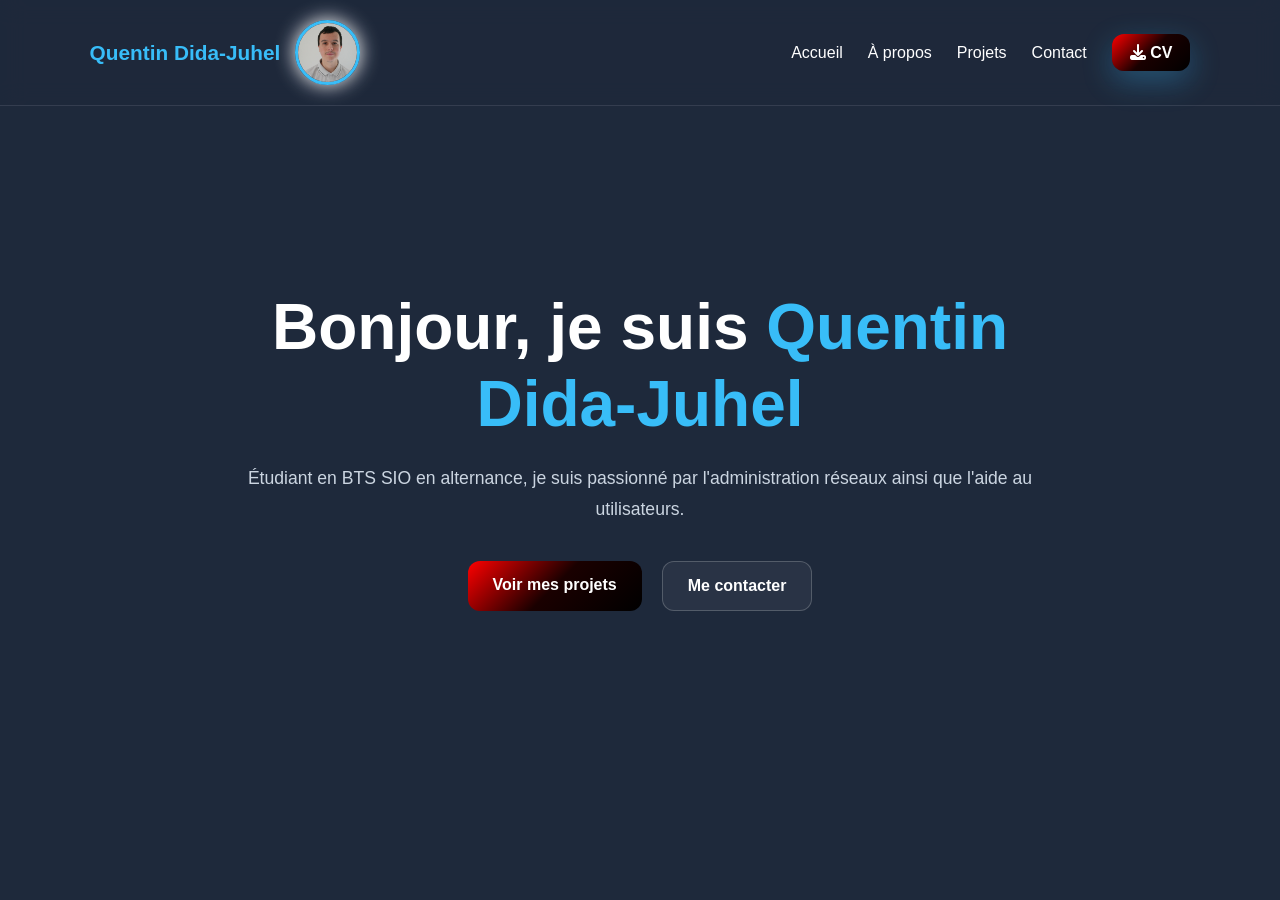
<file: index.html>
<!DOCTYPE html>
<html lang="fr">
<head>
    <meta charset="UTF-8">
    <meta name="viewport" content="width=device-width, initial-scale=1.0">
    <title>Accueil | Quentin Dida-Juhel</title>

    <link rel="stylesheet" href="styles.css">

    <!-- Font Awesome -->
    <link rel="stylesheet"
    href="https://cdnjs.cloudflare.com/ajax/libs/font-awesome/6.5.1/css/all.min.css">
</head>

<body>

<header>
    <nav>

        <!-- Logo -->
        <div class="logo">
            <h1>Quentin Dida-Juhel</h1>

            <img src="./SIO-1-DIDA-JUHEL-QUENTIN.jpg"
            alt="Photo de profil">
        </div>

        <!-- Menu -->
        <ul class="nav-links">
            <li><a href="index.html">Accueil</a></li>
            <li><a href="about.html">À propos</a></li>
            <li><a href="projects.html">Projets</a></li>
            <li><a href="contact.html">Contact</a></li>

            <li>
                <a href="CV Quentin DIDA-JUHEL.pdf"
                download
                class="cv-qdj">

                    <i class="fa-solid fa-download"></i>
                    CV

                </a>
            </li>
        </ul>

    </nav>
</header>

<!-- HERO -->

<section class="hero">

    <div class="hero-content">

        <h2>
            Bonjour, je suis
            <span>Quentin Dida-Juhel</span>
        </h2>

        <p>
            Étudiant en BTS SIO en alternance, je suis passionné par l'administration réseaux ainsi que l'aide au utilisateurs.
        </p>

        <div class="hero-buttons">

            <a href="projects.html" class="btn primary">
                Voir mes projets
            </a>

            <a href="contact.html" class="btn secondary">
                Me contacter
            </a>

        </div>

    </div>

</section>

</body>
</html>
</file>
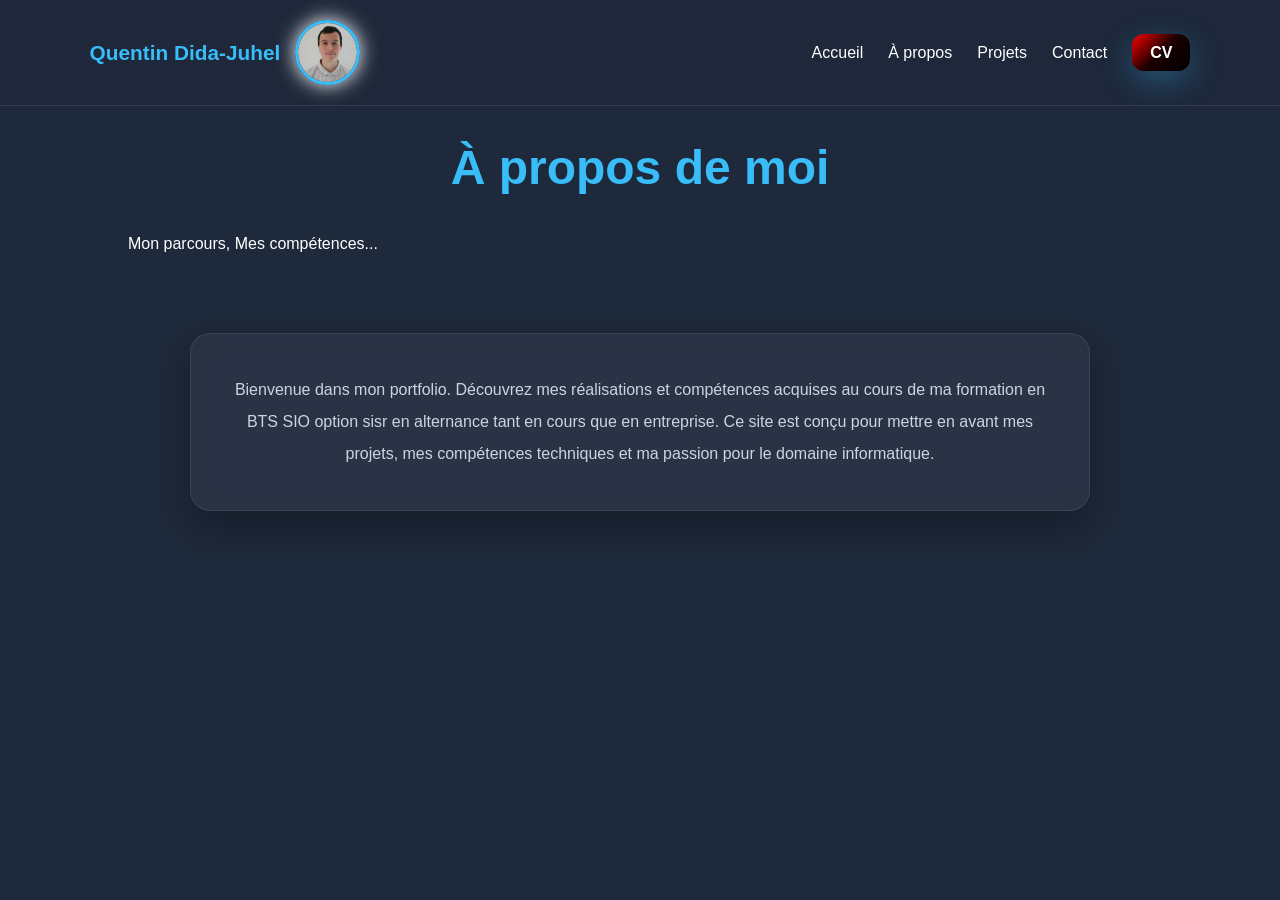
<file: about.html>
<!DOCTYPE html>
<html lang="fr">
<head>
    <meta charset="UTF-8">
    <title>À propos</title>
    <link rel="stylesheet" href="styles.css">
</head>
<body>

<header>
    <nav>
           <div class="logo">
        <h1>Quentin Dida-Juhel</h1>

        <img src="./SIO-1-DIDA-JUHEL-QUENTIN.jpg" alt="Photo de profil">
    </div>
        <ul>
            <li><a href="index.html">Accueil</a></li>
            <li><a href="about.html">À propos</a></li>
            <li><a href="projects.html">Projets</a></li>
            <li><a href="contact.html">Contact</a></li>
              <li>
                <a href="CV Quentin DIDA-JUHEL.pdf"
                download
                class="cv-qdj">

                    <i class="fa-solid fa-download"></i>
                    CV

                </a>
            </li>
        </ul>
    </nav>
</header>

<section class="section">
    <h2>À propos de moi</h2>
    <p>Mon parcours, Mes compétences...</p>
</section>
<section class="A_propos">
    <p>Bienvenue dans mon portfolio. Découvrez mes réalisations et compétences acquises au cours de ma formation en BTS SIO option sisr en alternance tant en cours que en entreprise. Ce site est conçu pour mettre en avant mes projets, mes compétences techniques et ma passion pour le domaine informatique.</p>
</section>
</body>
</html>
</file>
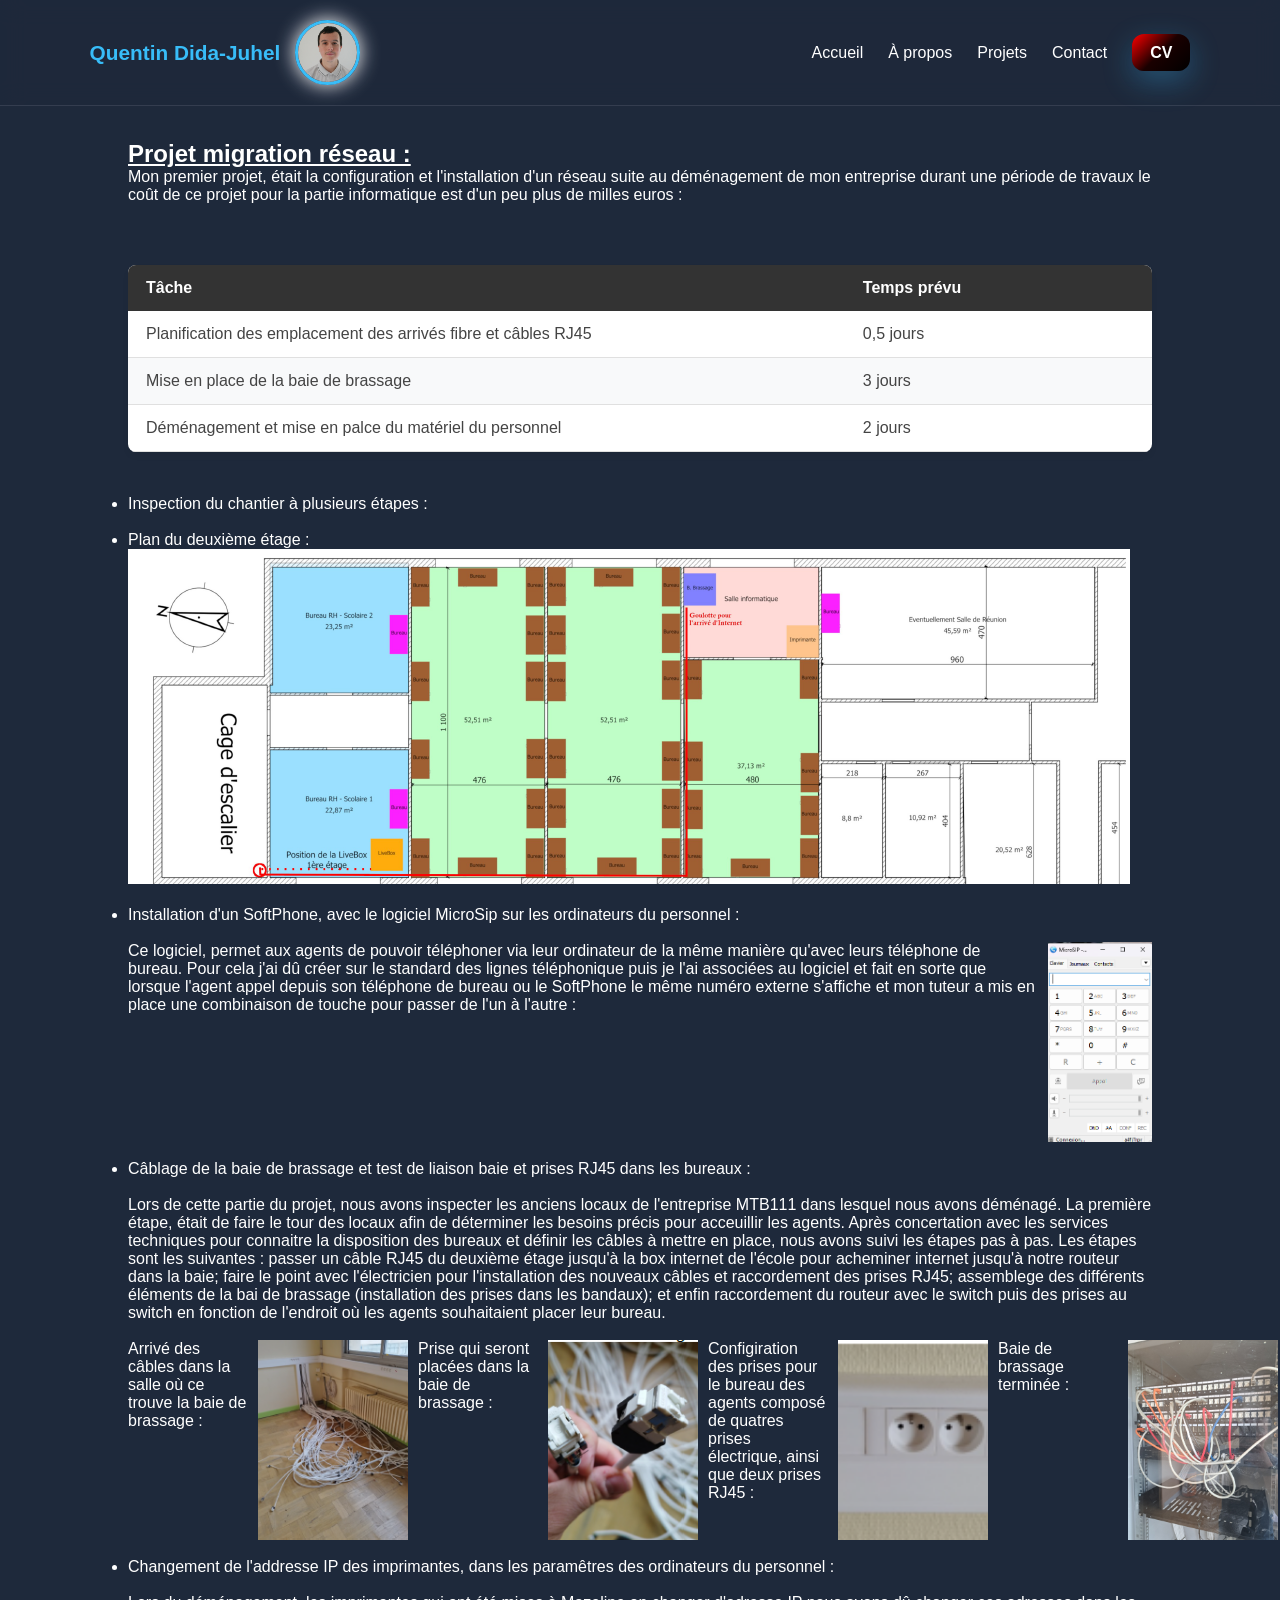
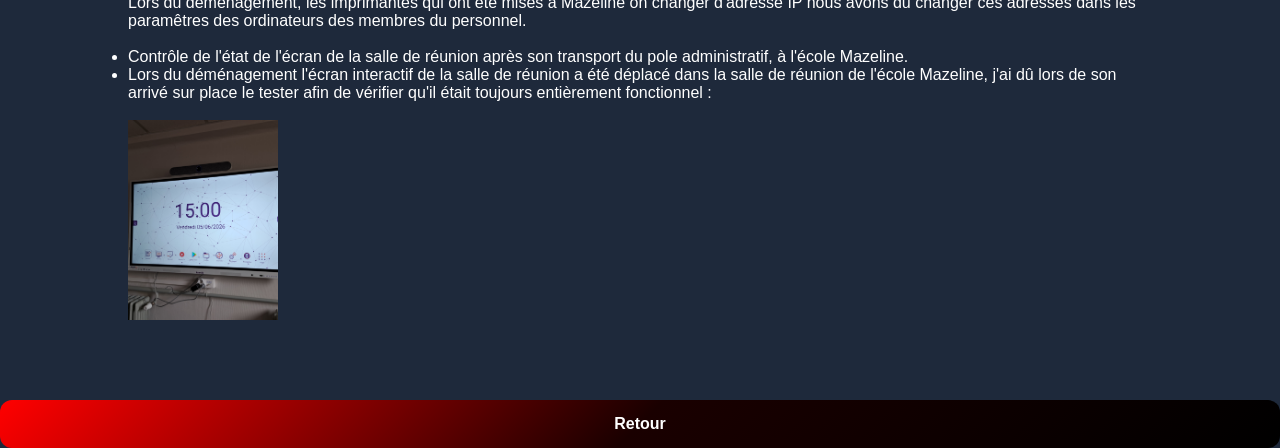
<file: Projet_1.html>
<!DOCTYPE html>
<html lang="fr">
<head>
    <meta charset="UTF-8">
    <meta name="viewport" content="width=device-width, initial-scale=1.0">
    <link rel="stylesheet" href="styles.css">
    <link rel="stylesheet" href="Images.js">
    <title>Projet_1</title>
</head>
<body>
    <header>
    <nav>
           <div class="logo">
        <h1>Quentin Dida-Juhel</h1>

        <img src="./SIO-1-DIDA-JUHEL-QUENTIN.jpg" alt="Photo de profil">
    </div>
        <ul>
            <li><a href="index.html">Accueil</a></li>
            <li><a href="about.html">À propos</a></li>
            <li><a href="projects.html">Projets</a></li>
            <li><a href="contact.html">Contact</a></li>
              <li>
                <a href="CV Quentin DIDA-JUHEL.pdf"
                download
                class="cv-qdj">

                    <i class="fa-solid fa-download"></i>
                    CV

                </a>
            </li>
        </ul>
    </nav>
    </header>
    <section class="Projet_1">
    <h2><u>Projet migration réseau :</u></h2>
    <p>Mon premier projet, était la configuration et l'installation d'un réseau suite au déménagement de mon entreprise durant une période de travaux le coût de ce projet pour la partie informatique est d'un peu plus de milles euros :</p><br>
    <ul>
        <br>
    <table class="project-table">
        <thead>
            <tr>
                <th style="width: 70%;">Tâche</th>
                <th style="width: 30%;">Temps prévu</th>
            </tr>
        </thead>
        <tbody>
            <tr>
                <td>Planification des emplacement des arrivés fibre et câbles RJ45</td>
                <td>0,5 jours</td>
            </tr>
            <tr>
                <td>Mise en place de la baie de brassage</td>
                <td>3 jours</td>
            </tr>
            <tr>
                <td>Déménagement et mise en palce du matériel du personnel</td>
                <td>2 jours</td>
            </tr>
        </tbody>
    </table>
    <br>
        <li>Inspection du chantier à plusieurs étapes :</li><br>
        <li>
            <span class="texte">Plan du deuxième étage :</span>
            <img src="Etage 2.png" alt="Etage 2"></li><br>
        <li>Installation d'un SoftPhone, avec le logiciel MicroSip sur les ordinateurs du personnel :</li><br>
        <li class="images">
            <span class="texte">Ce logiciel, permet aux agents de pouvoir téléphoner via leur ordinateur de la même manière qu'avec leurs téléphone de bureau. Pour cela j'ai dû créer sur le standard des lignes téléphonique puis je l'ai associées au logiciel et fait en sorte que lorsque l'agent appel depuis son téléphone de bureau ou le SoftPhone le même numéro externe s'affiche et mon tuteur a mis en place une combinaison de touche pour passer de l'un à l'autre :</span>
            <img src="Microsip.png" alt="Microsip"></li><br>
        <li>Câblage de la baie de brassage et test de liaison baie et prises RJ45 dans les bureaux :</li><br>
        <p>Lors de cette partie du projet, nous avons inspecter les anciens locaux de l'entreprise MTB111 dans lesquel nous avons déménagé. La première étape, était de faire le tour des locaux afin de déterminer les besoins précis pour acceuillir les agents. Après concertation avec les services techniques pour connaitre la disposition des bureaux et définir les câbles à mettre en place, nous avons suivi les étapes pas à pas. Les étapes sont les suivantes : passer un câble RJ45 du deuxième étage jusqu'à la box internet de l'école pour acheminer internet jusqu'à notre routeur dans la baie; faire le point avec l'électricien pour l'installation des nouveaux câbles et raccordement des prises RJ45; assemblege des différents éléments de la bai de brassage (installation des prises dans les bandaux); et enfin raccordement du routeur avec le switch puis des prises au switch en fonction de l'endroit où les agents souhaitaient placer leur bureau.  </p><br>
        <li class="images">
            <span class="texte">Arrivé des câbles dans la salle où ce trouve la baie de brassage :</span>
        <img src="Arrivé des câbles.png" alt="Arrivé des câbles">
        <span class="texte">Prise qui seront placées dans la baie de brassage :</span>
        <img src="Prise brassage.png" alt="Prise brassage">
        <span class="texte">Configiration des prises pour le bureau des agents composé de quatres prises électrique, ainsi que deux prises RJ45 :</span>
        <img src="Config prise bureau agent.png" alt="Config prise bureau agent">
        <span class="texte">Baie de brassage terminée :</span>
        <img src="./1000037867.jpg" alt="Baie de brassage terminée">
        </li><br>
        <li>Changement de l'addresse IP des imprimantes, dans les paramêtres des ordinateurs du personnel :</li><br>
        <p>Lors du déménagement, les imprimantes qui ont été mises à Mazeline on changer d'adresse IP nous avons dû changer ces adresses dans les paramêtres des ordinateurs des membres du personnel.</p><br>
        <li>Contrôle de l'état de l'écran de la salle de réunion après son transport du pole administratif, à l'école Mazeline.</li>
        <li><span class="texte">Lors du déménagement l'écran interactif de la salle de réunion a été déplacé dans la salle de réunion de l'école Mazeline, j'ai dû lors de son arrivé sur place le tester afin de vérifier qu'il était toujours entièrement fonctionnel :</span></li><br>
        <li class="images"><img src="./20260605_150025.jpg" alt="Tableau intéractif"></li>
    </ul>
</section>
<a href="projects.html"><button>Retour</button></a>
</body>
</html>
</file>
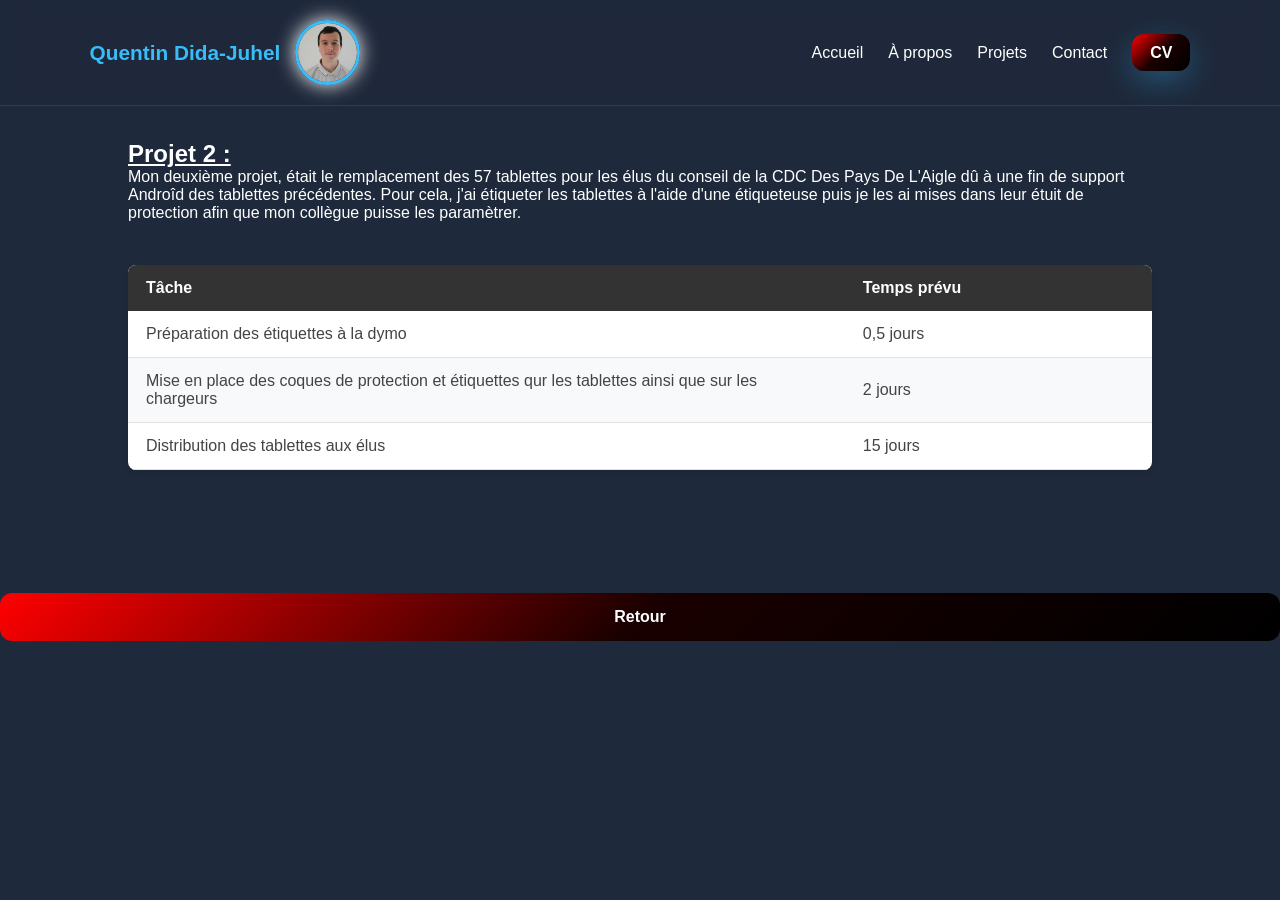
<file: Projet_2.html>
<!DOCTYPE html>
<html lang="fr">
<head>
    <meta charset="UTF-8">
    <meta name="viewport" content="width=device-width, initial-scale=1.0">
    <link rel="stylesheet" href="styles.css">
    <title>Projet_2</title>
</head>
<body>
    <header>
    <nav>
           <div class="logo">
        <h1>Quentin Dida-Juhel</h1>

        <img src="./SIO-1-DIDA-JUHEL-QUENTIN.jpg" alt="Photo de profil">
    </div>
        <ul>
            <li><a href="index.html">Accueil</a></li>
            <li><a href="about.html">À propos</a></li>
            <li><a href="projects.html">Projets</a></li>
            <li><a href="contact.html">Contact</a></li>
              <li>
                <a href="CV Quentin DIDA-JUHEL.pdf"
                download
                class="cv-qdj">

                    <i class="fa-solid fa-download"></i>
                    CV

                </a>
            </li>
        </ul>
    </nav>
    </header>
    <section class="Projet_2">
    <h2><u>Projet 2 :</u></h2>
    <p>Mon deuxième projet, était le remplacement des 57 tablettes pour les élus du conseil de la CDC Des Pays De L'Aigle dû à une fin de support Androîd des tablettes précédentes.
        Pour cela, j'ai étiqueter les tablettes à l'aide d'une étiqueteuse puis je les ai mises dans leur étuit de protection afin que mon collègue puisse les paramètrer.
    </p>
    <br>
    <table class="project-table">
        <thead>
            <tr>
                <th style="width: 70%;">Tâche</th>
                <th style="width: 30%;">Temps prévu</th>
            </tr>
        </thead>
        <tbody>
            <tr>
                <td>Préparation des étiquettes à la dymo</td>
                <td>0,5 jours</td>
            </tr>
            <tr>
                <td>Mise en place des coques de protection et étiquettes qur les tablettes ainsi que sur les chargeurs</td>
                <td>2 jours</td>
            </tr>
            <tr>
                <td>Distribution des tablettes aux élus</td>
                <td>15 jours</td>
            </tr>
        </tbody>
    </table>
    <br>
    </section>
    <a href="projects.html"><button>Retour</button></a>
</body>
</html>
</file>
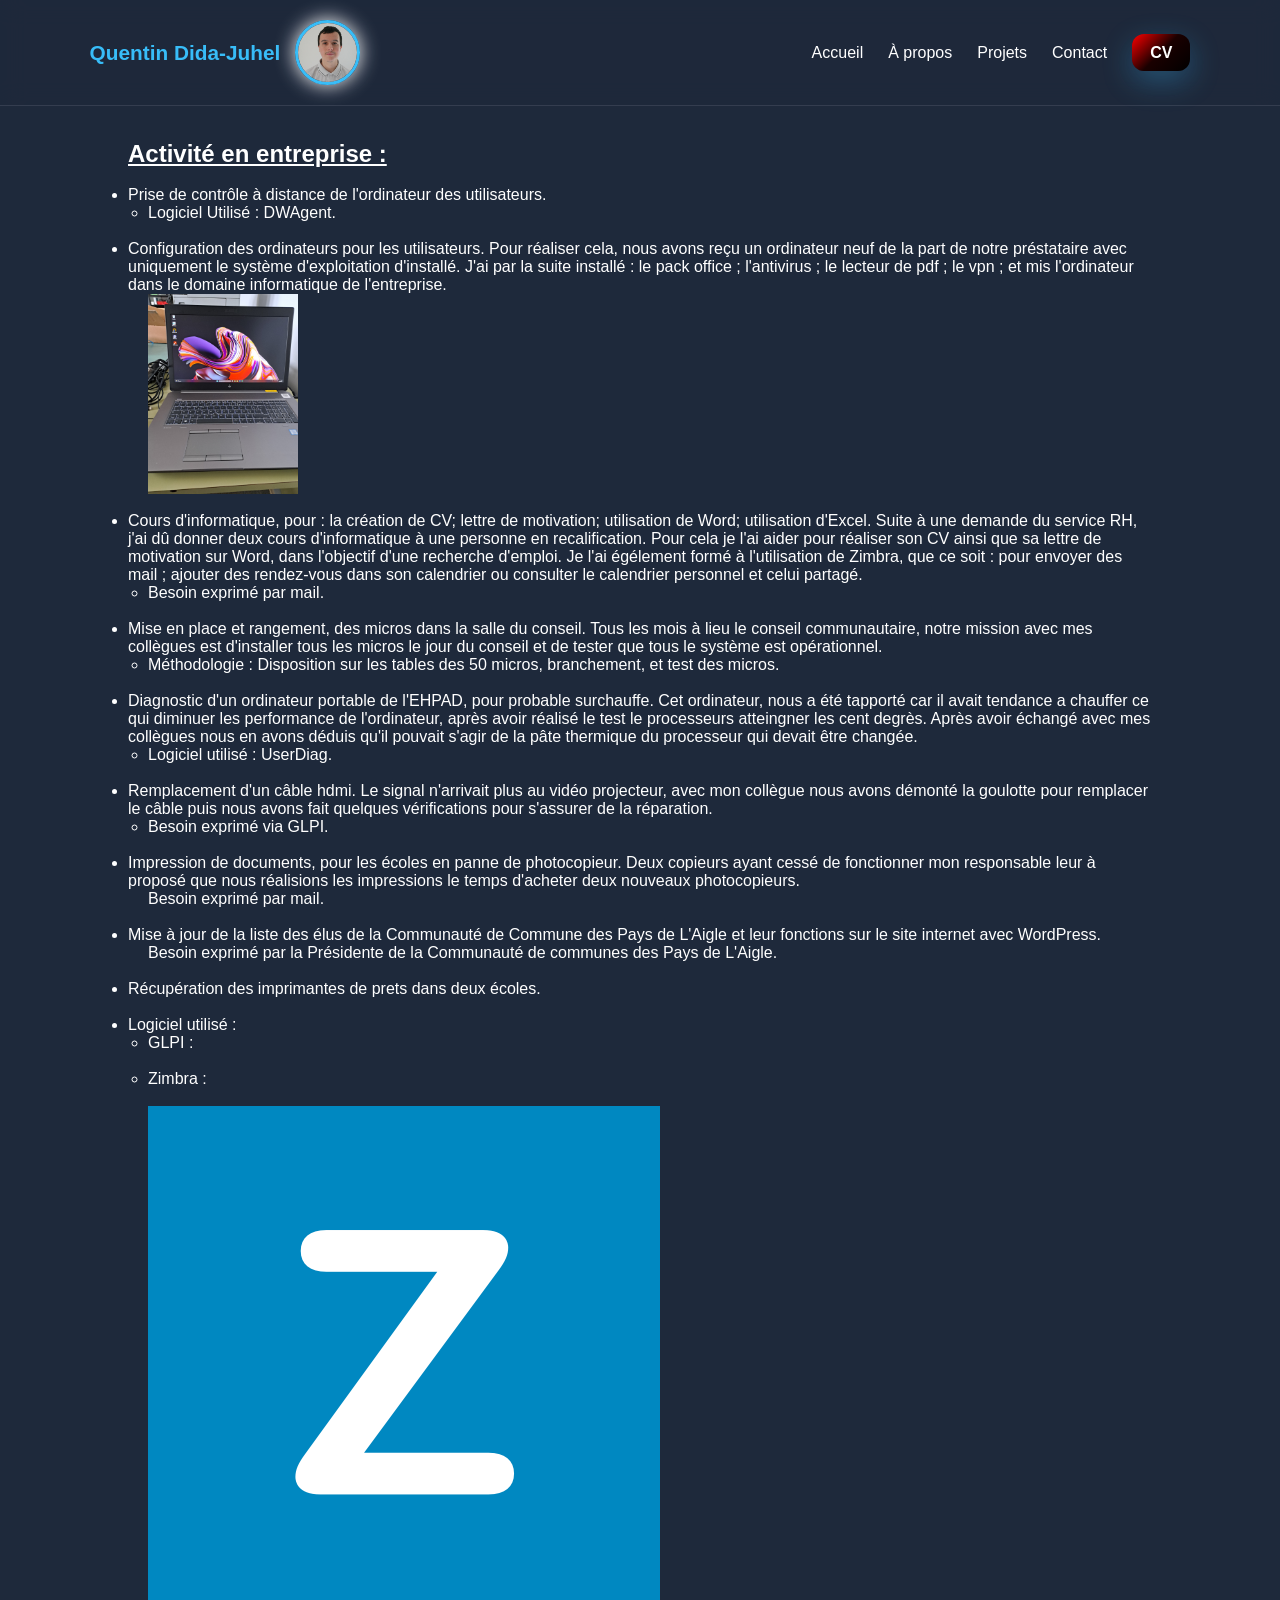
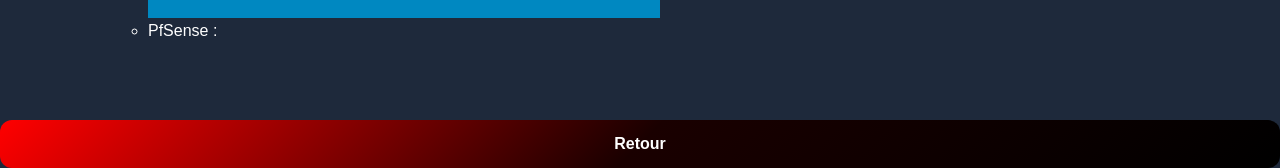
<file: Projet_3.html>
<!DOCTYPE html>
<html lang="fr">
<head>
    <meta charset="UTF-8">
    <meta name="viewport" content="width=device-width, initial-scale=1.0">
    <link rel="stylesheet" href="styles.css">
    <title>Projet_3</title>
</head>
<body>
    <header>
    <nav>
           <div class="logo">
        <h1>Quentin Dida-Juhel</h1>

        <img src="./SIO-1-DIDA-JUHEL-QUENTIN.jpg" alt="Photo de profil">
    </div>
        <ul>
            <li><a href="index.html">Accueil</a></li>
            <li><a href="about.html">À propos</a></li>
            <li><a href="projects.html">Projets</a></li>
            <li><a href="contact.html">Contact</a></li>
              <li>
                <a href="CV Quentin DIDA-JUHEL.pdf"
                download
                class="cv-qdj">

                    <i class="fa-solid fa-download"></i>
                    CV

                </a>
            </li>
        </ul>
    </nav>
    </header>
    <section class="Activité_de_support_aux_utilisateurs">
    <h2><u>Activité en entreprise :</u></h2><br>
    <ul>
        <li>Prise de contrôle à distance de l'ordinateur des utilisateurs.
            <ul class="sous-liste">
                <li>Logiciel Utilisé : DWAgent.</li>
            </ul>
        </li><br>
        <li>Configuration des ordinateurs pour les utilisateurs. Pour réaliser cela, nous avons reçu un ordinateur neuf de la part de notre préstataire avec uniquement le système d'exploitation d'installé. J'ai par la suite installé : le pack office ; l'antivirus ; le lecteur de pdf ; le vpn ; et mis l'ordinateur dans le domaine informatique de l'entreprise. 
           <ul class="sous-liste">
                <li class="images">
                    <img src="./20260603_095815.jpg" alt="Configuration ordinateur">
                </li>
            </ul>
        </li><br>
        <li>Cours d'informatique, pour : la création de CV; lettre de motivation; utilisation de Word; utilisation d'Excel.
            Suite à une demande du service RH, j'ai dû donner deux cours d'informatique à une personne en recalification. Pour cela je l'ai aider pour réaliser son CV ainsi que sa lettre de motivation sur Word, dans l'objectif d'une recherche d'emploi. Je l'ai égélement formé à l'utilisation de Zimbra, que ce soit : pour envoyer des mail ; ajouter des rendez-vous dans son calendrier ou consulter le calendrier personnel et celui partagé.
            <ul class="sous-liste">
                <li>Besoin exprimé par mail.</li>
            </ul>
        </li><br>
        <li>Mise en place et rangement, des micros dans la salle du conseil. Tous les mois à lieu le conseil communautaire, notre mission avec mes collègues est d'installer tous les micros le jour du conseil et de tester que tous le système est opérationnel.
            <ul class="sous-liste">
                <li>Méthodologie : Disposition sur les tables des 50 micros, branchement, et test des micros.</li>
            </ul>
        </li><br>
        <li>Diagnostic d'un ordinateur portable de l'EHPAD, pour probable surchauffe. Cet ordinateur, nous a été tapporté car il avait tendance a chauffer ce qui diminuer les performance de l'ordinateur, après avoir réalisé le test le processeurs atteingner les cent degrès. Après avoir échangé avec mes collègues nous en avons déduis qu'il pouvait s'agir de la pâte thermique du processeur qui devait être changée. 
            <ul class="sous-liste">
                <li>Logiciel utilisé : UserDiag.</li>
            </ul>
        </li><br>
        <li>Remplacement d'un câble hdmi. Le signal n'arrivait plus au vidéo projecteur, avec mon collègue nous avons démonté la goulotte pour remplacer le câble puis nous avons fait quelques vérifications pour s'assurer de la réparation.
            <ul class="sous-liste">
                <li>Besoin exprimé via GLPI.</li>
            </ul>
        </li><br>
        <li>Impression de documents, pour les écoles en panne de photocopieur. Deux copieurs ayant cessé de fonctionner mon responsable leur à proposé que nous réalisions les impressions le temps d'acheter deux nouveaux photocopieurs.
            <ul class="sous-liste">
                Besoin exprimé par mail.
            </ul>
        </li><br>
        <li>Mise à jour de la liste des élus de la Communauté de Commune des Pays de L'Aigle et leur fonctions sur le site internet avec WordPress.
            <ul class="sous-liste">
                Besoin exprimé par la Présidente de la Communauté de communes des Pays de L'Aigle.
            </ul>
        </li><br>
        <li>Récupération des imprimantes de prets dans deux écoles.</li><br>
        <li>Logiciel utilisé : 
            <ul class="sous-liste">
                <li>GLPI : </li><br>
                <li>Zimbra : </li><br>
                <img src="unnamed.png" alt="Zimbra"><br>
                <li>PfSense : </li>
            </ul>
        </li>
    </ul>
    </section>
    <a href="projects.html"><button>Retour</button></a>
</body>
</html>
</file>
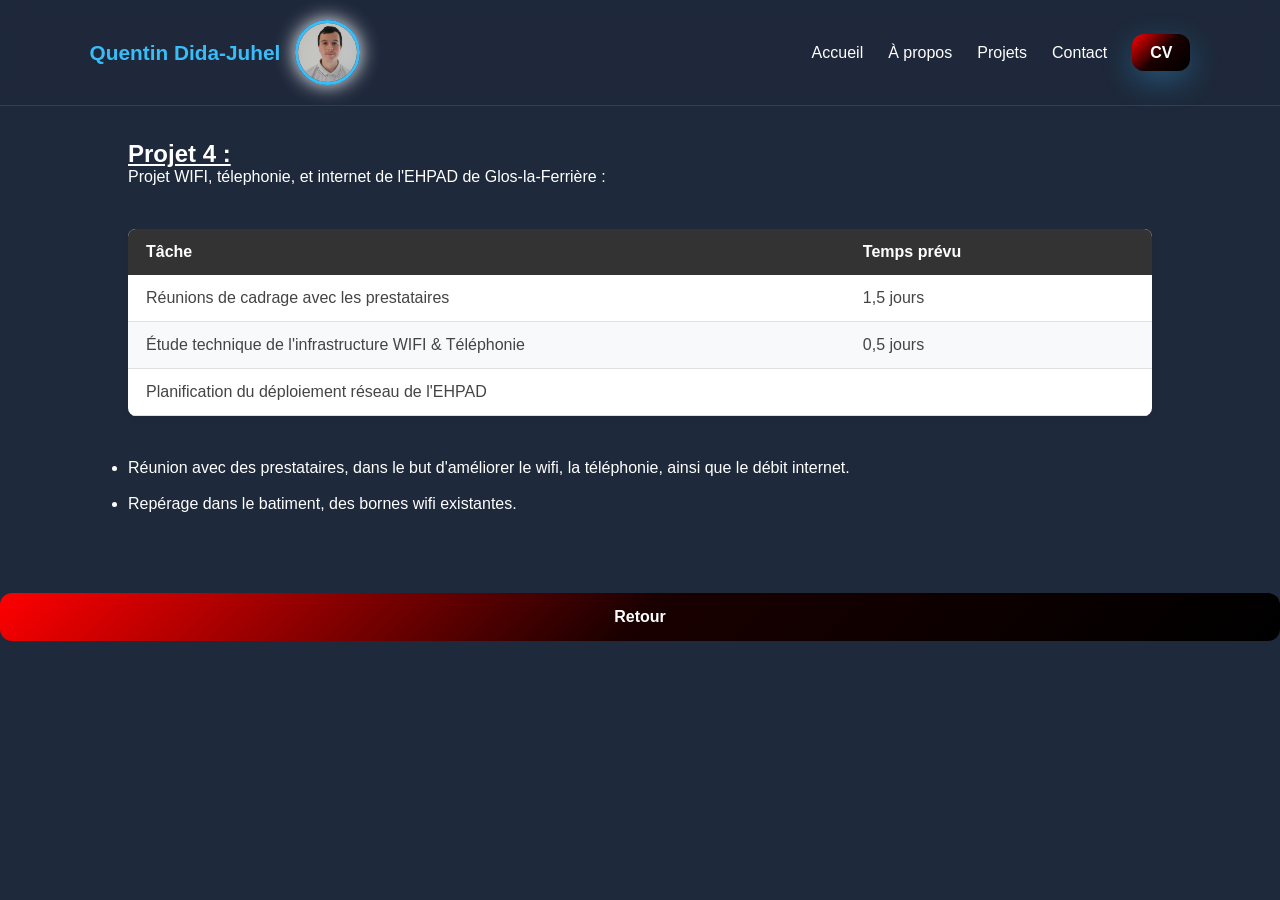
<file: Projet_4.html>
<!DOCTYPE html>
<html lang="fr">
<head>
    <meta charset="UTF-8">
    <meta name="viewport" content="width=device-width, initial-scale=1.0">
    <link rel="stylesheet" href="styles.css">
    <title>Projet_4</title>
</head>
<body>
    <header>
    <nav>
           <div class="logo">
        <h1>Quentin Dida-Juhel</h1>

        <img src="./SIO-1-DIDA-JUHEL-QUENTIN.jpg" alt="Photo de profil">
    </div>
        <ul>
            <li><a href="index.html">Accueil</a></li>
            <li><a href="about.html">À propos</a></li>
            <li><a href="projects.html">Projets</a></li>
            <li><a href="contact.html">Contact</a></li>
              <li>
                <a href="CV Quentin DIDA-JUHEL.pdf"
                download
                class="cv-qdj">

                    <i class="fa-solid fa-download"></i>
                    CV

                </a>
            </li>
        </ul>
    </nav>
    </header>
    <section class="Projet_4">
        <h2><u>Projet 4 :</u></h2>
        <p>Projet WIFI, télephonie, et internet de l'EHPAD de Glos-la-Ferrière :</p>
        <br>
    <table class="project-table">
        <thead>
            <tr>
                <th style="width: 70%;">Tâche</th>
                <th style="width: 30%;">Temps prévu</th>
            </tr>
        </thead>
        <tbody>
            <tr>
                <td>Réunions de cadrage avec les prestataires</td>
                <td>1,5 jours</td>
            </tr>
            <tr>
                <td>Étude technique de l'infrastructure WIFI &amp; Téléphonie</td>
                <td>0,5 jours</td>
            </tr>
            <tr>
                <td>Planification du déploiement réseau de l'EHPAD</td>
                <td></td>
            </tr>
        </tbody>
    </table>
    <br>
        <ul>
            <li>Réunion avec des prestataires, dans le but d'améliorer le wifi, la téléphonie, ainsi que le débit internet.</li><br>
            <li>Repérage dans le batiment, des bornes wifi existantes.</li>
            
        </ul>
    </section>
    <a href="projects.html"><button>Retour</button></a>
</body>
</html>
</file>
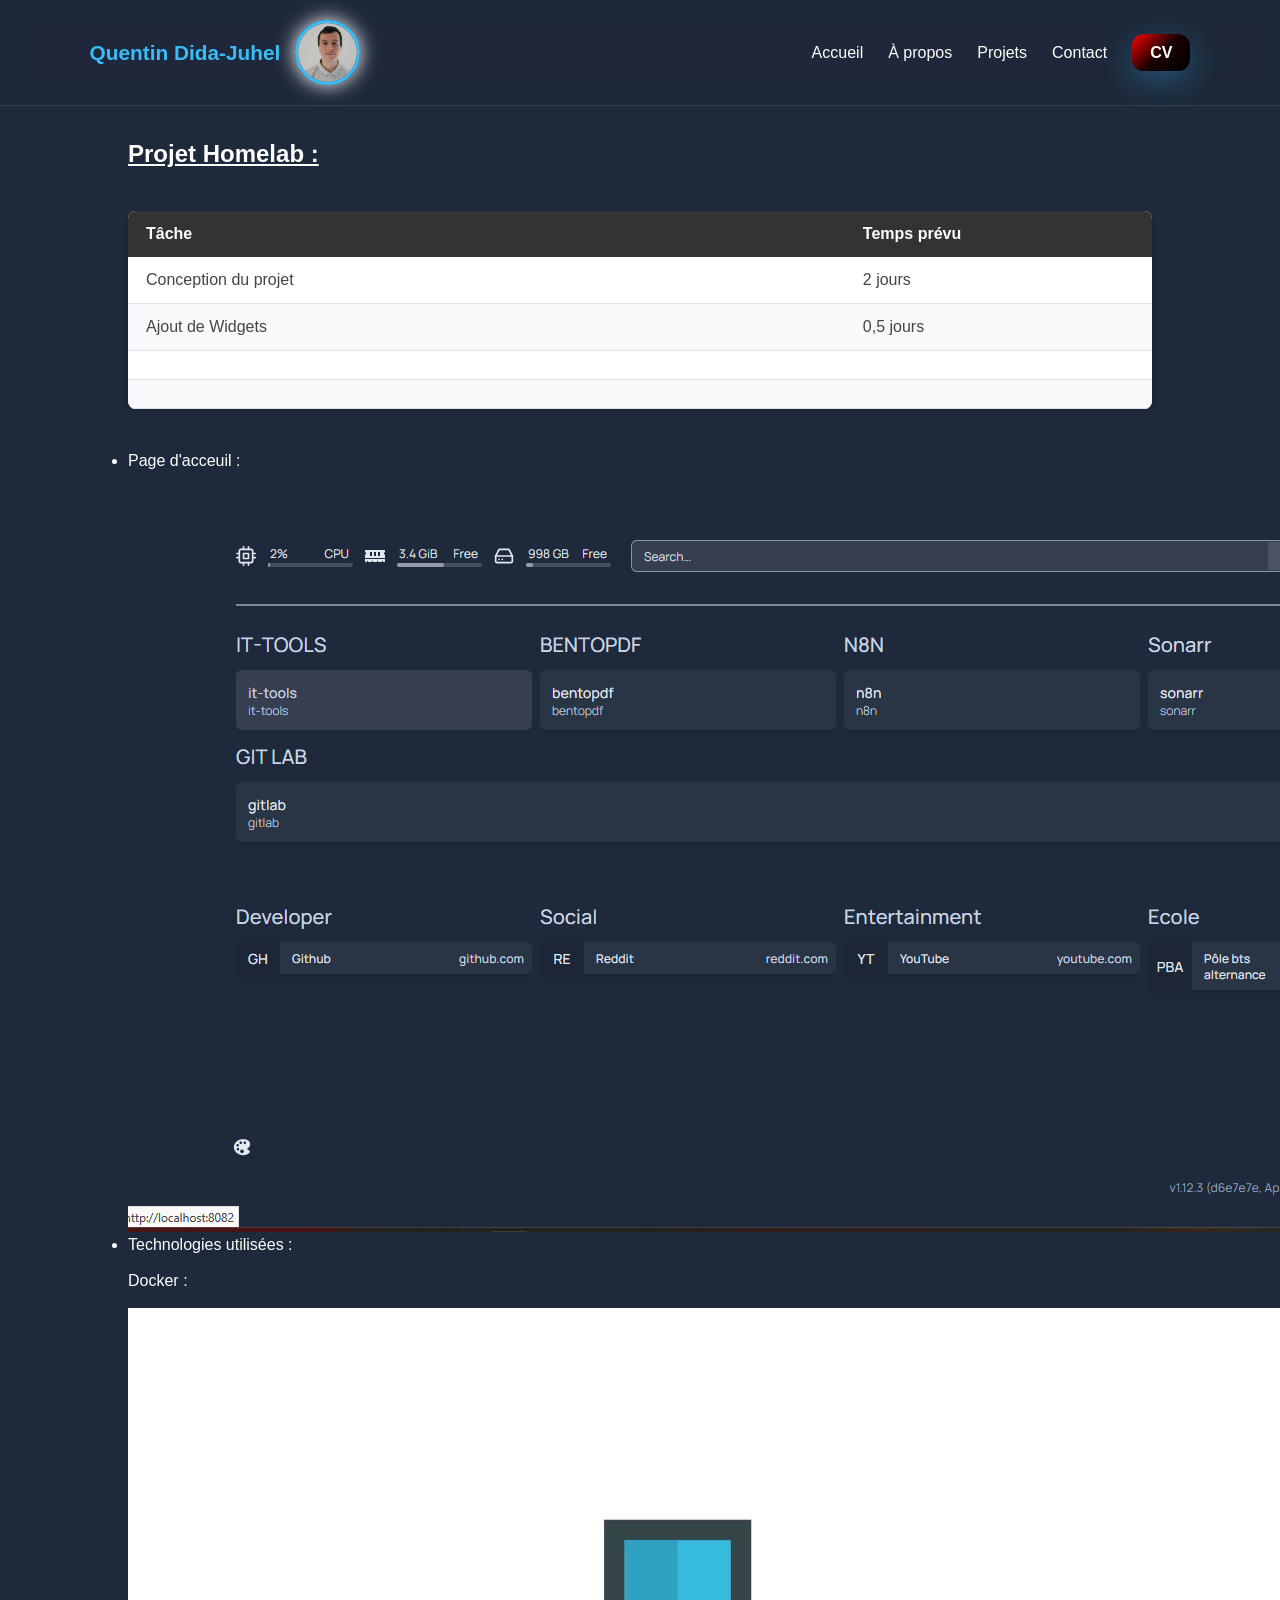
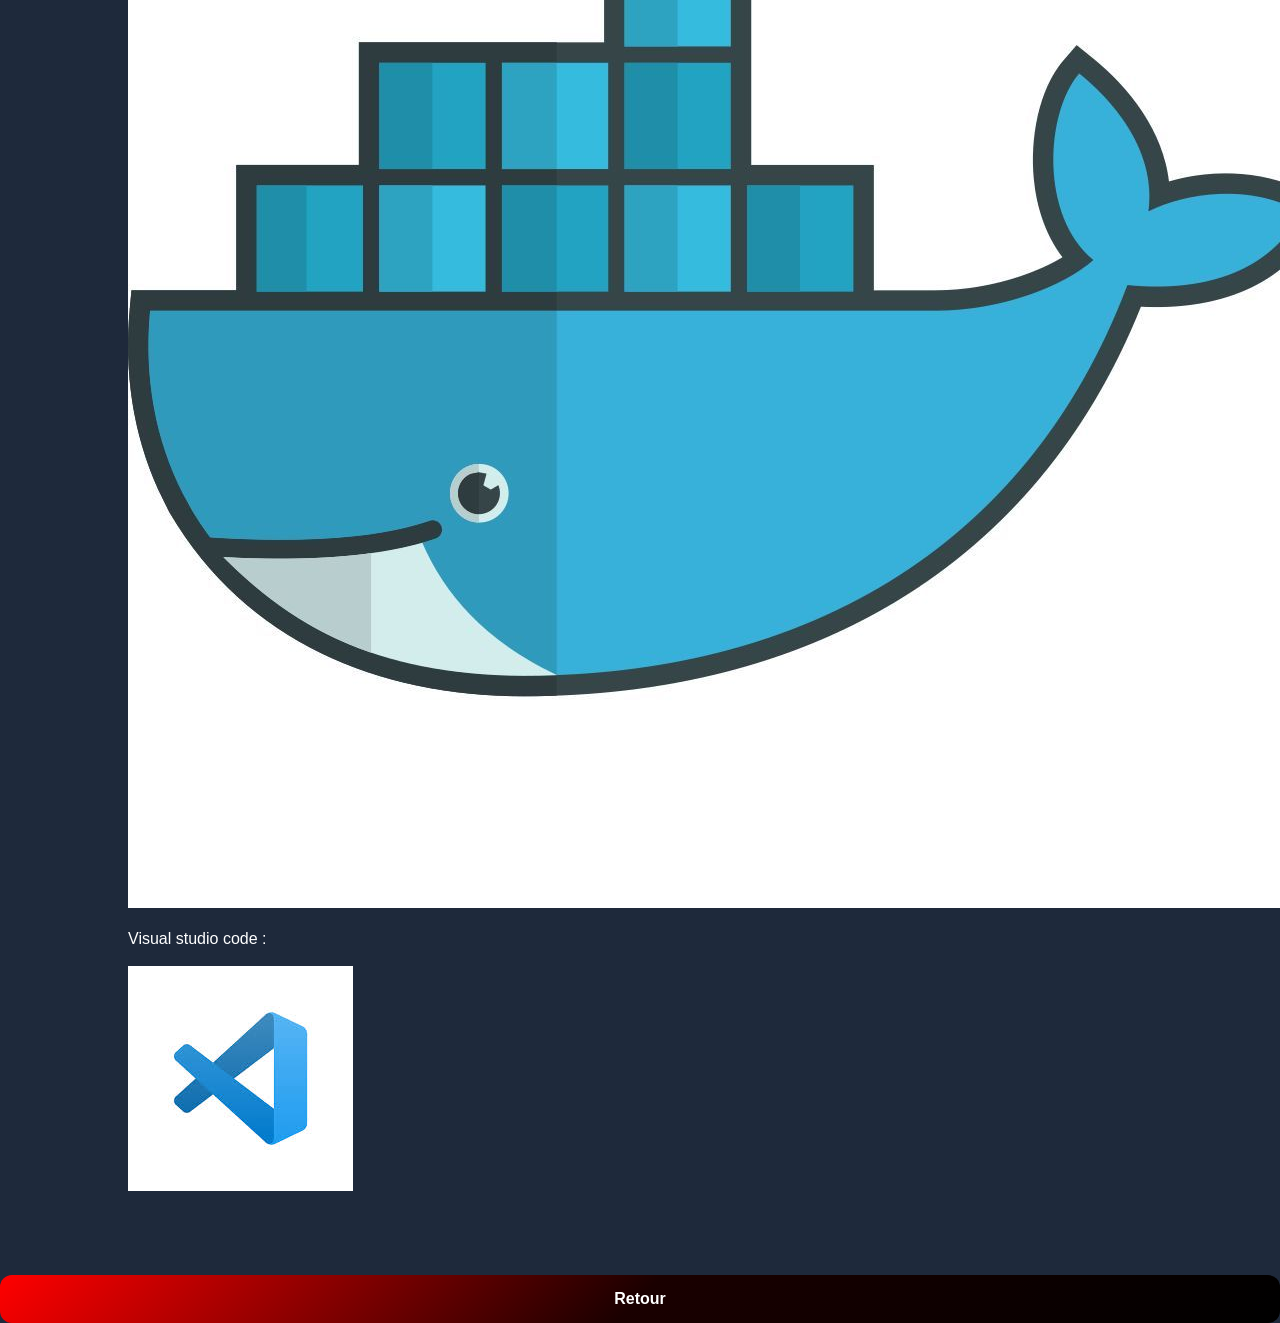
<file: Projet_5.html>
<!DOCTYPE html>
<html lang="fr">
<head>
    <meta charset="UTF-8">
    <meta name="viewport" content="width=device-width, initial-scale=1.0">
    <link rel="stylesheet" href="styles.css">
    <title>Projet_5</title>
</head>
<body>
    <header>
    <nav>
           <div class="logo">
        <h1>Quentin Dida-Juhel</h1>

        <img src="./SIO-1-DIDA-JUHEL-QUENTIN.jpg" alt="Photo de profil">
    </div>
        <ul>
            <li><a href="index.html">Accueil</a></li>
            <li><a href="about.html">À propos</a></li>
            <li><a href="projects.html">Projets</a></li>
            <li><a href="contact.html">Contact</a></li>
              <li>
                <a href="CV Quentin DIDA-JUHEL.pdf"
                download
                class="cv-qdj">

                    <i class="fa-solid fa-download"></i>
                    CV

                </a>
            </li>
        </ul>
    </nav>
    </header>
    <section class="Projet_5">
        <h2><u>Projet Homelab :</u></h2>
        <br>
    <table class="project-table">
        <thead>
            <tr>
                <th style="width: 70%;">Tâche</th>
                <th style="width: 30%;">Temps prévu</th>
            </tr>
        </thead>
        <tbody>
            <tr>
                <td>Conception du projet</td>
                <td>2 jours</td>
            </tr>
            <tr>
                <td>Ajout de Widgets</td>
                <td>0,5 jours</td>
            </tr>
            <tr>
                <td></td>
                <td></td>
            </tr>
            <tr>
                <td></td>
                <td></td>
            </tr>
        </tbody>
    </table>
    <br>
        <ul>
            <li>Page d'acceuil :</li><br>
            <img src="Homelab accueil.png" alt="Homelab accueil"><br>
            <li>Technologies utilisées : </li><br>
            <p>Docker :</p><br>
            <img src="external-docker-a-set-of-coupled-software-as-a-service-logo-shadow-tal-revivo.jpg" alt="Docker"><br><br>
            <p>Visual studio code :</p><br>
            <img src="images.jpg" alt="Visual studio code">
        </ul>
    </section>
    <a href="projects.html"><button>Retour</button></a>
</body>
</html>
</file>
<file: styles.css>
/* =========================
   RESET
========================= */

*{
    margin:0;
    padding:0;
    box-sizing:border-box;
    font-family:'Segoe UI',sans-serif;
}

html{
    scroll-behavior:smooth;
}

body{
    background:#1e293b;
    color:white;
    overflow-x:hidden;
}

/* =========================
   HEADER
========================= */

header{

    position:fixed;

    top:0;
    width:100%;

    z-index:1000;

    background:rgba(30,41,59,0.9);

    backdrop-filter:blur(12px);

    border-bottom:1px solid rgba(255,255,255,0.1);
}

nav{

    display:flex;

    justify-content:space-between;

    align-items:center;

    padding:20px 7%;
}

/* =========================
   LOGO
========================= */

.logo{

    display:flex;

    align-items:center;

    gap:15px;
}

.logo h1{

    font-size:1.3rem;

    color:#38bdf8;
}

.logo img{

    width:65px;

    height:65px;

    border-radius:50%;

    object-fit:cover;

    border:3px solid #38bdf8;

    animation:borderColor 5s infinite;

    box-shadow:0 0 20px currentColor;

    transition:0.3s;
}

.logo img:hover{

    transform:scale(1.1) rotate(5deg);
}

/* Animation bordure */

@keyframes borderColor{

    0%{
        border-color:#38bdf8;
    }

    25%{
        border-color:#8b5cf6;
    }

    50%{
        border-color:#ec4899;
    }

    75%{
        border-color:#22c55e;
    }

    100%{
        border-color:#38bdf8;
    }
}

/* =========================
   MENU
========================= */

nav ul{

    display:flex;

    align-items:center;

    gap:25px;

    list-style:none;
}

nav ul a{

    color:white;

    text-decoration:none;

    font-weight:500;

    transition:0.3s;

    position:relative;
}

nav ul a::after{

    content:'';

    position:absolute;

    left:0;
    bottom:-5px;

    width:0%;

    height:2px;

    background:#38bdf8;

    transition:0.3s;
}

nav ul a:hover::after{

    width:100%;
}

nav ul a:hover{

    color:#38bdf8;
}

/* =========================
   BOUTON CV
========================= */

.cv-qdj{

   background:linear-gradient(135deg,#ff0000,#1a0000,#000000);

    padding:10px 18px;

    border-radius:12px;

    font-weight:bold;

    transition:0.3s;

    box-shadow:0 10px 30px rgba(56,189,248,0.3);
}

.cv-qdj:hover{

    transform:translateY(-4px);
}

/* =========================
   HERO
========================= */

.hero{

    min-height:100vh;

    display:flex;

    justify-content:center;

    align-items:center;

    text-align:center;

    padding:120px 20px;
}

.hero-content{

    max-width:800px;
}

.hero h2{

    font-size:4rem;

    margin-bottom:20px;

    line-height:1.2;
}

.hero span{

    color:#38bdf8;
}

.hero p{

    color:#cbd5e1;

    font-size:1.1rem;

    line-height:1.8;

    margin-bottom:35px;
}

/* =========================
   BOUTONS HERO
========================= */

.hero-buttons{

    display:flex;

    justify-content:center;

    gap:20px;

    flex-wrap:wrap;
}

.btn{

    padding:15px 25px;

    border-radius:12px;

    text-decoration:none;

    font-weight:bold;

    transition:0.3s;

    color: white;
}

.primary{

    background:linear-gradient(135deg,#ff0000,#1a0000,#000000);
}

.secondary{

    border:1px solid rgba(255,255,255,0.2);

    background:rgba(255,255,255,0.05);
}

.btn:hover{

    transform:translateY(-5px);
}

/* =========================
   SECTION GENERALE
========================= */

.section{

    padding:140px 10% 80px;
}

.section h2{

    text-align:center;

    font-size:3rem;

    margin-bottom:40px;

    color:#38bdf8;
}

/* =========================
   A PROPOS
========================= */

.A_propos{

    max-width:900px;

    margin:auto;

    text-align:center;

    background:rgba(255,255,255,0.05);

    padding:40px;

    border-radius:20px;

    border:1px solid rgba(255,255,255,0.08);

    line-height:2;

    color:#cbd5e1;

    backdrop-filter:blur(10px);

    box-shadow:0 15px 40px rgba(0,0,0,0.3);
}

/* =========================
   FORMULAIRE CONTACT
========================= */

.Contact{

    display:flex;

    justify-content:center;

    padding:20px;
}

form{

    width:100%;

    max-width:650px;

    background:rgba(255,255,255,0.05);

    padding:40px;

    border-radius:20px;

    border:1px solid rgba(255,255,255,0.08);

    backdrop-filter:blur(10px);

    box-shadow:0 15px 40px rgba(0,0,0,0.3);
}

form h2{

    margin-bottom:30px;

    color:#38bdf8;

    text-align:center;
}

label{

    display:block;

    margin-bottom:10px;

    color:#cbd5e1;
}

input{

    width:100%;

    padding:15px;

    border:none;

    border-radius:10px;

    margin-bottom:20px;

    background:rgba(255,255,255,0.08);

    color:white;

    outline:none;
}

button{

    width:100%;

    padding:15px;

    border:none;

    border-radius:12px;

    background:linear-gradient(135deg,#ff0000,#1a0000,#000000);

    color:white;

    font-size:1rem;

    font-weight:bold;

    cursor:pointer;

    transition:0.3s;
}

button:hover{

    transform:translateY(-4px);
}

/* =========================
   LINKEDIN
========================= */

.socials{

    display:flex;

    justify-content:center;

    margin-top:30px;
}

.socials img{

    width:55px;

    transition:0.3s;

    filter:drop-shadow(0 0 10px rgba(56,189,248,0.5));
}

.socials img:hover{

    transform:scale(1.15) rotate(5deg);
}

/* =========================
   RESPONSIVE
========================= */

@media(max-width:900px){

    nav{

        flex-direction:column;

        gap:20px;
    }

    nav ul{

        flex-wrap:wrap;

        justify-content:center;
    }

    .hero h2{

        font-size:2.5rem;
    }

    .section h2{

        font-size:2.2rem;
    }

    .logo{

        flex-direction:column;
    }
}

/* =========================
   CONTAINER PROJETS
========================= */

.projects-container{

    display:grid;

    grid-template-columns:repeat(3,1fr);

    gap:30px;

    margin-top:50px;
}

/* =========================
   CARTE PROJET
========================= */

.project-card{

    background:rgba(255,255,255,0.05);

    border:1px solid rgba(255,255,255,0.08);

    border-radius:30px;

    overflow:hidden;

    transition:0.4s;

    backdrop-filter:blur(10px);

    box-shadow:0 15px 40px rgba(0,0,0,0.25);

    cursor:pointer;

    display:flex;

    flex-direction:column;

    text-align:center;
}

/* HOVER */

.project-card:hover{

    transform:translateY(-10px);

    box-shadow:0 25px 50px rgba(0,0,0,0.45);
}

/* IMAGE */

.project-card img{

    width:100%;

    height:220px;

    object-fit:cover;

    transition:0.4s;
}

/* ZOOM IMAGE */

.project-card:hover img{

    transform:scale(1.05);
}

/* CONTENU */

.project-content{

    padding:30px;

    display:flex;

    flex-direction:column;

    align-items:center;

    justify-content:center;
}

/* ICONE */

.project-icon{

    width:80px;

    height:80px;

    border-radius:50%;

    display:flex;

    justify-content:center;

    align-items:center;

    margin-bottom:20px;

    background:linear-gradient(
        135deg,
        #38bdf8,
        #8b5cf6
    );

    font-size:2rem;
}

/* TITRE */

.project-card h3{

    font-size:1.5rem;

    margin-bottom:15px;

    color:#38bdf8;
}

/* TEXTE */

.project-card p{

    color:#cbd5e1;

    line-height:1.8;

    text-align:center;
}

/* =========================
   RESPONSIVE
========================= */

@media(max-width:1000px){

    .projects-container{

        grid-template-columns:1fr;
    }
}

/* =========================
   PAGE DETAIL PROJET
========================= */

.project-page{

    padding:140px 10% 80px;

    min-height:100vh;
}

/* TITRE */

.project-page h2{

    font-size:3rem;

    margin-bottom:30px;

    text-align:center;

    color:#38bdf8;
}

/* IMAGE PRINCIPALE */

.project-banner{

    width:100%;

    max-width:1100px;

    height:500px;

    object-fit:cover;

    border-radius:30px;

    display:block;

    margin:0 auto 50px;

    box-shadow:0 20px 50px rgba(0,0,0,0.4);
}

/* CARTE CONTENU */

.project-details{

    max-width:1100px;

    margin:auto;

    background:rgba(255,255,255,0.05);

    border:1px solid rgba(255,255,255,0.08);

    border-radius:30px;

    padding:50px;

    backdrop-filter:blur(10px);

    box-shadow:0 15px 40px rgba(0,0,0,0.3);
}

/* TEXTE */

.project-details p{

    color:#cbd5e1;

    line-height:2;

    margin-bottom:25px;

    font-size:1.05rem;
}

/* SOUS TITRES */

.project-details h3{

    color:#38bdf8;

    margin-bottom:20px;

    margin-top:40px;

    font-size:1.6rem;
}

/* LISTE */

.project-details ul{

    padding-left:20px;

    color:#cbd5e1;

    line-height:2;
}

/* GALERIE IMAGE */

.project-gallery{

    display:grid;

    grid-template-columns:
    repeat(3,1fr);

    gap:20px;

    margin-top:40px;
}

.project-gallery img{

    width:100%;

    height:220px;

    object-fit:cover;

    border-radius:20px;

    transition:0.3s;

    cursor:pointer;
}

.project-gallery img:hover{

    transform:scale(1.03);

    box-shadow:0 15px 30px rgba(0,0,0,0.4);
}

/* BOUTON RETOUR */

.back-btn{

    display:inline-block;

    margin-top:40px;

    padding:14px 22px;

    border-radius:12px;

    background:linear-gradient(
        135deg,
        #38bdf8,
        #8b5cf6
    );

    color:white;

    text-decoration:none;

    font-weight:bold;

    transition:0.3s;
}

.back-btn:hover{

    transform:translateY(-4px);
}

/* RESPONSIVE */

@media(max-width:900px){

    .project-banner{

        height:300px;
    }

    .project-gallery{

        grid-template-columns:1fr;
    }

    .project-page h2{

        font-size:2.2rem;
    }

    .project-details{

        padding:30px;
    }
}

.Projet_1 {
    padding: 140px 10% 80px; /* espace pour le header fixe */
    color: white;
}

.Projet_2 {
    padding: 140px 10% 80px;
    color: white;
}

.Activité_de_support_aux_utilisateurs {
    padding: 140px 10% 80px;
    color: white;
}

.Projet_4 {
    padding: 140px 10% 80px;
    color: white;
}

.Projet_5 {
    padding: 140px 10% 80px;
    color: white;
}

.images {
    display: flex;
    gap: 10px;
    list-style: none;
}

.images img {
    width: 150px;
    height: 200px;
    object-fit: cover;
    cursor: pointer;
    transition: transform 0.3s ease;
}

.images img.zoomed {
    transform: scale(2);
    z-index: 1000;
    position: relative;
}

.sous-liste {
    margin-left: 20px;
}

.texte {
    min-width: 120px;
}

/* --- Style du Tableau de Projet --- */
.project-table {
    width: 100%;
    border-collapse: collapse;
    margin: 25px 0;
    font-size: 1rem;
    background-color: #ffffff;
    box-shadow: 0 4px 6px rgba(0, 0, 0, 0.05);
    border-radius: 8px;
    overflow: hidden; /* Permet d'arrondir les angles du tableau */
}

.project-table th {
    background-color: #333333; /* Couleur sombre en accord avec l'en-tête du site */
    color: #ffffff;
    text-align: left;
    font-weight: 600;
    padding: 14px 18px;
}

.project-table td {
    padding: 14px 18px;
    border-bottom: 1px solid #e0e0e0;
    color: #444444;
}

/* Alternance de couleur pour une meilleure lecture (Optionnel) */
.project-table tbody tr:nth-of-type(even) {
    background-color: #f8f9fa;
}

/* Effet au survol de la souris */
.project-table tbody tr:hover {
    background-color: #f1f3f5;
    transition: background-color 0.2s ease;
}
</file>
